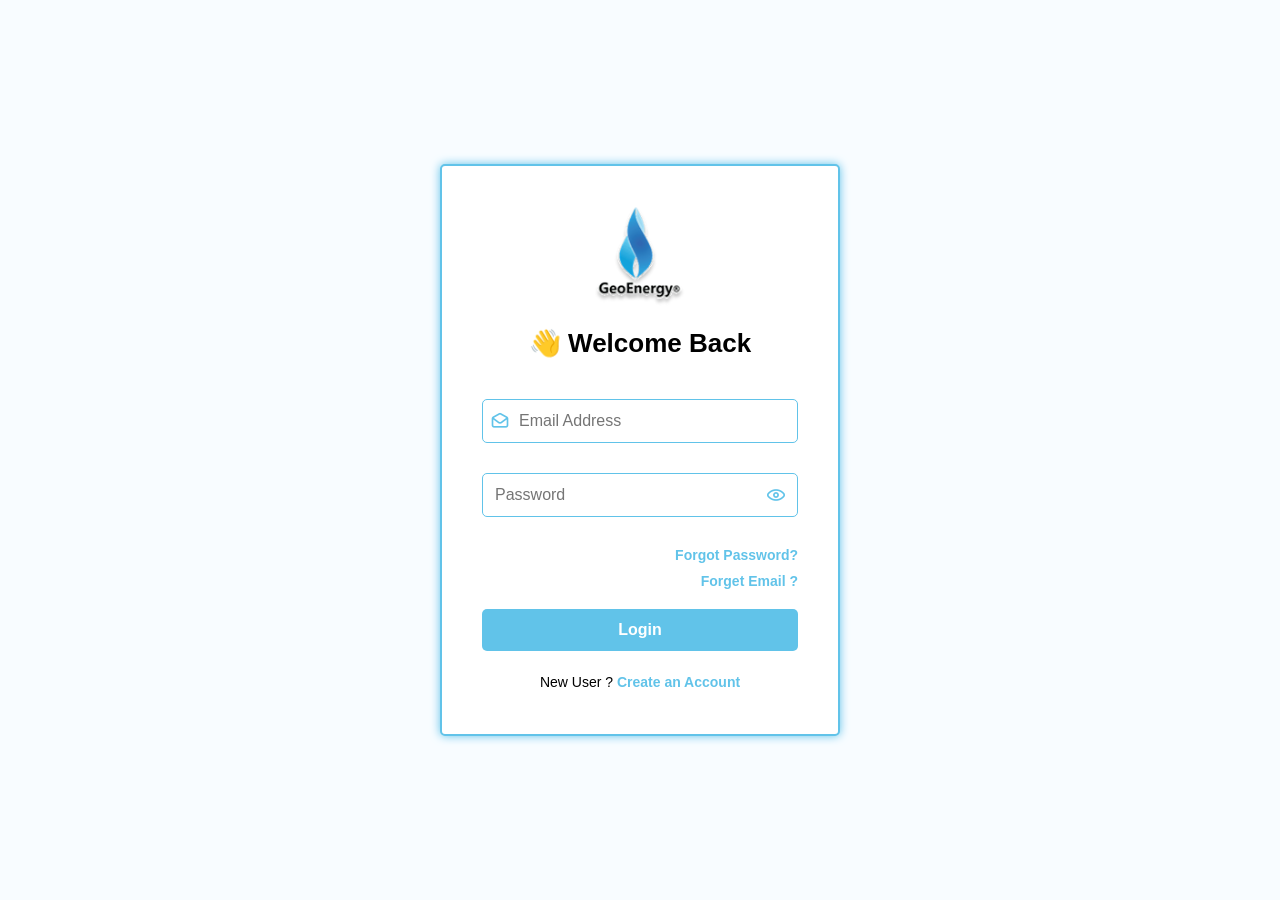
<file: frontend/view/index.html>
<!DOCTYPE html>
<html lang="en">
<head>
    <meta charset="UTF-8">
    <meta name="viewport" content="width=device-width, initial-scale=1.0">
    <meta name="author" content="zeyad ahmed hussin">
    <meta name="description" content="login gateway to make authencation process">
    <meta name="name" content="GeoEnergy | login">
    <title>Login | GeoEnergy</title>
    <link rel="shortcut icon" href="../assets/images/logo.png" type="image/x-icon">
    <link rel="stylesheet" href="../style/index.css">
</head>
<body>
    <form action="" method="get">
        <!-- LOGO SECTION -->
       <img src="../assets/images/logo.png" alt="GeoEnergy Logo" loading="lazy" height="100px" width="100px" id="logo">
       <!-- HEAD OF FORM -->
        <h2>👋 Welcome Back</h2>
        <!-- INPUT FIELDS -->
         <!-- EMAIL INPUT -->
         <section class="email-input">
            <img src="../assets/icons/email-icon.png" alt="Email Icon" loading="lazy" height="100px" width="100px" id="email-icon">
            <input type="email" name="email" id="email" placeholder="Email Address" required>
         </section>
         <!-- PASSWORD INPUT -->
         <section class="password-input">
            <img src="../assets/icons/password-icon.png" alt="Password Icon" loading="lazy" height="100px" width="100px">
            <input type="password" name="password" id="password" placeholder="Password" required>
         </section>
         <!-- OTHER LINKS -->
          <section class="links">
            <a href="#">Forgot Password?</a>
            <a href="#">Forget Email ?</a>
          </section>
          <!-- LOGIN BUTTON -->
            <button type="submit">Login</button>
           <!-- CREATE ACCOUNT LINK -->
            <p>New User ? <a href="../view/create-account.html">Create an Account</a></p>
    </form>
</body>
 <script src="../javascript/index.js"></script>
</html>
</file>
<file: frontend/style/index.css>
/* DEFAULT STYLES */
* {
    padding: 0;
    margin: 0;
    text-decoration: none;
    box-sizing: border-box;
}

/* SELECTION STYLE */
::selection {
    background-color: #61C3E9;
    color: #fff;
}

/* BODY STYLES */
body {
    min-height: 100vh;
    display: flex;
    justify-content: center;
    align-items: center;
    padding: 20px;
    background-color: #f8fcff;
    font-family: Arial, sans-serif;
}

/* FORM STYLES */
form {
    background-color: #fff;
    border: 2px solid #61C3E9;
    width: 100%;
    max-width: 400px;
    padding: 40px;
    border-radius: 5px;
    box-shadow: 0 0 10px #61C3E9;
    display: flex;
    flex-direction: column;
    gap: 20px;

    #logo {
        display: block;
        margin: 0 auto 2px;
        max-width: 100%;
        height: auto;
    }

    h2 {
        text-align: center;
        margin-bottom: 20px;
        font-size: clamp(20px, 4vw, 26px);
    }

    /* INPUT FIELDS */
    .email-input,
    .password-input {
        position: relative;
        width: 100%;
        margin-bottom: 10px;

        input {
            width: 100%;
            min-width: 0;
            padding: 12px;
            border-radius: 5px;
            border: 1px solid #61C3E9;
            font-size: 16px;
        }

        img {
            position: absolute;
            top: 50%;
            transform: translateY(-50%);
            width: 20px;
            height: 20px;
            pointer-events: none;
        }
    }

    .email-input {
        input {
            padding-left: 36px;
        }

        img {
            left: 8px;
        }
    }

    .password-input {
        input {
            padding-right: 40px;
        }

        img {
            right: 12px;
            cursor: pointer;
        }
    }

    /* LINKS */
    .links {
        display: flex;
        flex-direction: column;
        align-items: flex-end;
        font-size: 14px;
        gap: 10px;

        a {
            color: #61C3E9;
            font-weight: bold;
        }

        a:hover {
            text-decoration: underline;
        }
    }

    /* LOGIN BUTTON */
    button {
        background-color: #61C3E9;
        color: #fff;
        padding: 12px;
        border: none;
        border-radius: 5px;
        cursor: pointer;
        font-size: 16px;
        font-weight: bold;
        transition: background-color 0.3s ease;
        width: 100%;
    }

    button:hover {
        background-color: #70a0d7;
    }

    /* CREATE ACCOUNT */
    p {
        font-size: 14px;
        text-align: center;
        line-height: 1.6;
    }

    a {
        color: #61C3E9;
        font-weight: bold;
    }

    a:hover {
        text-decoration: underline;
    }
}

/* TABLETS */
@media (max-width: 768px) {
    body {
        padding: 24px;
    }

    form {
        max-width: 380px;
        padding: 32px;
        gap: 16px;
    }
}

/* MOBILE PHONES */
@media (max-width: 480px) {
    body {
        padding: 16px;
    }

    form {
        max-width: 100%;
        padding: 24px 18px;
        gap: 14px;
    }

    form h2 {
        margin-bottom: 12px;
    }

    form .email-input,
    form .password-input {
        margin-bottom: 8px;
    }

    form .links {
        font-size: 13px;
    }

    form p {
        font-size: 13px;
    }

    form button {
        padding: 12px;
    }
}

/* VERY SMALL PHONES */
@media (max-width: 320px) {
    body {
        padding: 10px;
    }

    form {
        padding: 20px 12px;
    }
}
</file>
